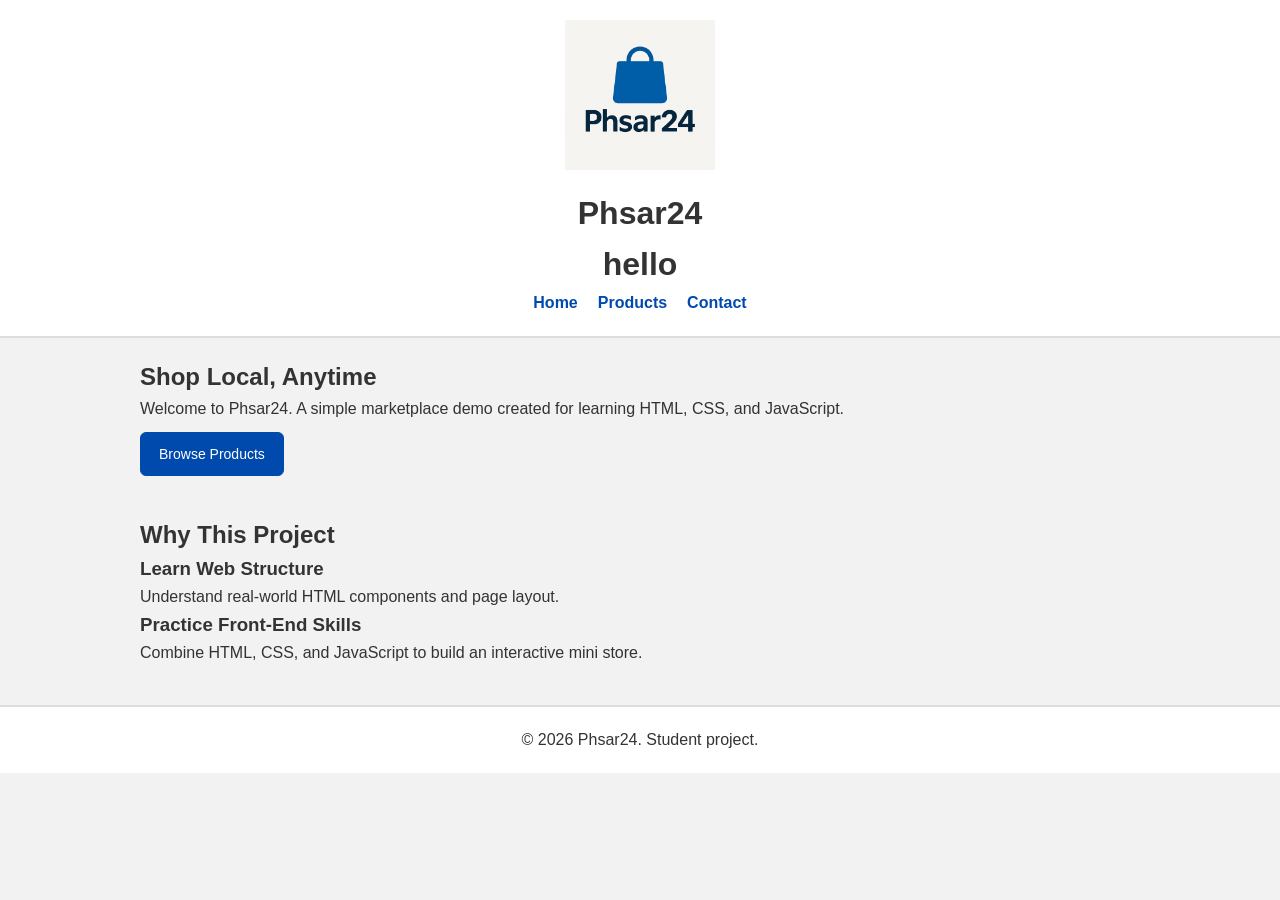
<file: index.html>
<!DOCTYPE html>
<html lang="en">
<head>
  <meta charset="UTF-8">
  <title>Phsar24 - Home</title>
  <link rel="stylesheet" href="css/global.css">
</head>
<body>

  <header class="site-header">
    <img src="images/phsar24-logo.png" alt="Phsar24 Logo" width="150">
    <h1>Phsar24</h1>
    <h1>hello</h1>
    <nav>
      <ul>
        <li><a href="index.html">Home</a></li>
        <li><a href="products.html">Products</a></li>
        <li><a href="contact.html">Contact</a></li>
      </ul>
    </nav>
  </header>

  <main class="page">
    <section>
      <h2>Shop Local, Anytime</h2>
      <p>Welcome to Phsar24. A simple marketplace demo created for learning HTML, CSS, and JavaScript.</p>
      <a id="browse-link" class="btn-primary" href="products.html">Browse Products</a>
    </section>

    <section>
      <h2>Why This Project</h2>

      <article>
        <h3>Learn Web Structure</h3>
        <p>Understand real-world HTML components and page layout.</p>
      </article>

      <article>
        <h3>Practice Front-End Skills</h3>
        <p>Combine HTML, CSS, and JavaScript to build an interactive mini store.</p>
      </article>
    </section>
  </main>

  <footer class="site-footer">
    <p>&copy; <span id="year"></span> Phsar24. Student project.</p>
  </footer>

  <script src="js/main.js"></script>
</body>
</html>
</file>
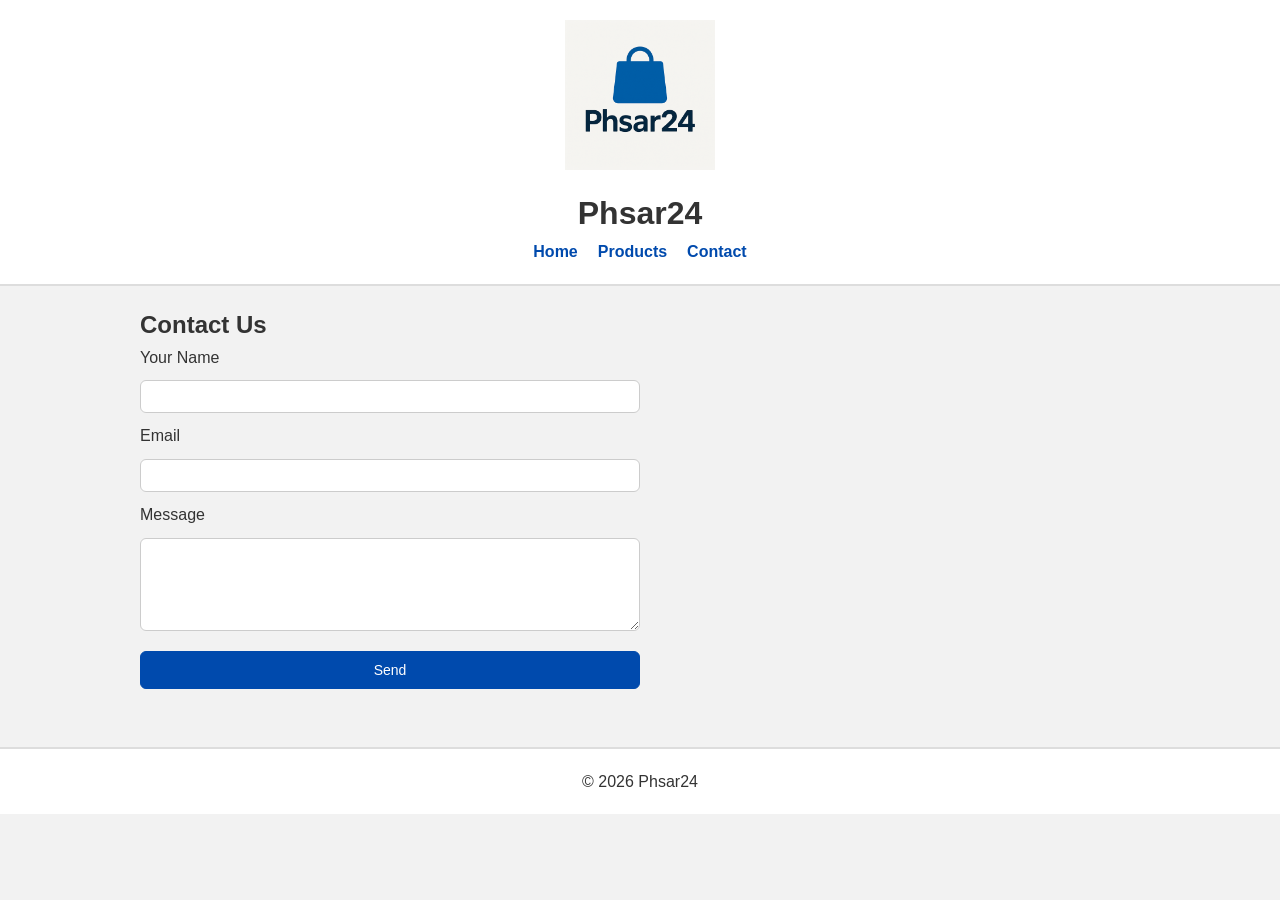
<file: contact.html>
<!DOCTYPE html>
<html lang="en">
<head>
  <meta charset="UTF-8">
  <title>Phsar24 - Contact</title>
  <link rel="stylesheet" href="css/global.css">
</head>
<body>

  <header class="site-header">
    <img src="images/phsar24-logo.png" alt="Phsar24 Logo" width="150">
    <h1>Phsar24</h1>
    <nav>
      <ul>
        <li><a href="index.html">Home</a></li>
        <li><a href="products.html">Products</a></li>
        <li><a href="contact.html">Contact</a></li>
      </ul>
    </nav>
  </header>

  <main class="page">
    <section>
      <h2>Contact Us</h2>

      <form id="contact-form" class="contact-form">
        <label for="name">Your Name</label>
        <input id="name" type="text" required>

        <label for="email">Email</label>
        <input id="email" type="email" required>

        <label for="message">Message</label>
        <textarea id="message" rows="5" required></textarea>

        <button type="submit" class="btn-primary">Send</button>

        <p id="contact-status" class="contact-status"></p>
      </form>
    </section>
  </main>

  <footer class="site-footer">
    <p>&copy; <span id="year"></span> Phsar24</p>
  </footer>

  <script src="js/main.js"></script>
</body>
</html>
</file>
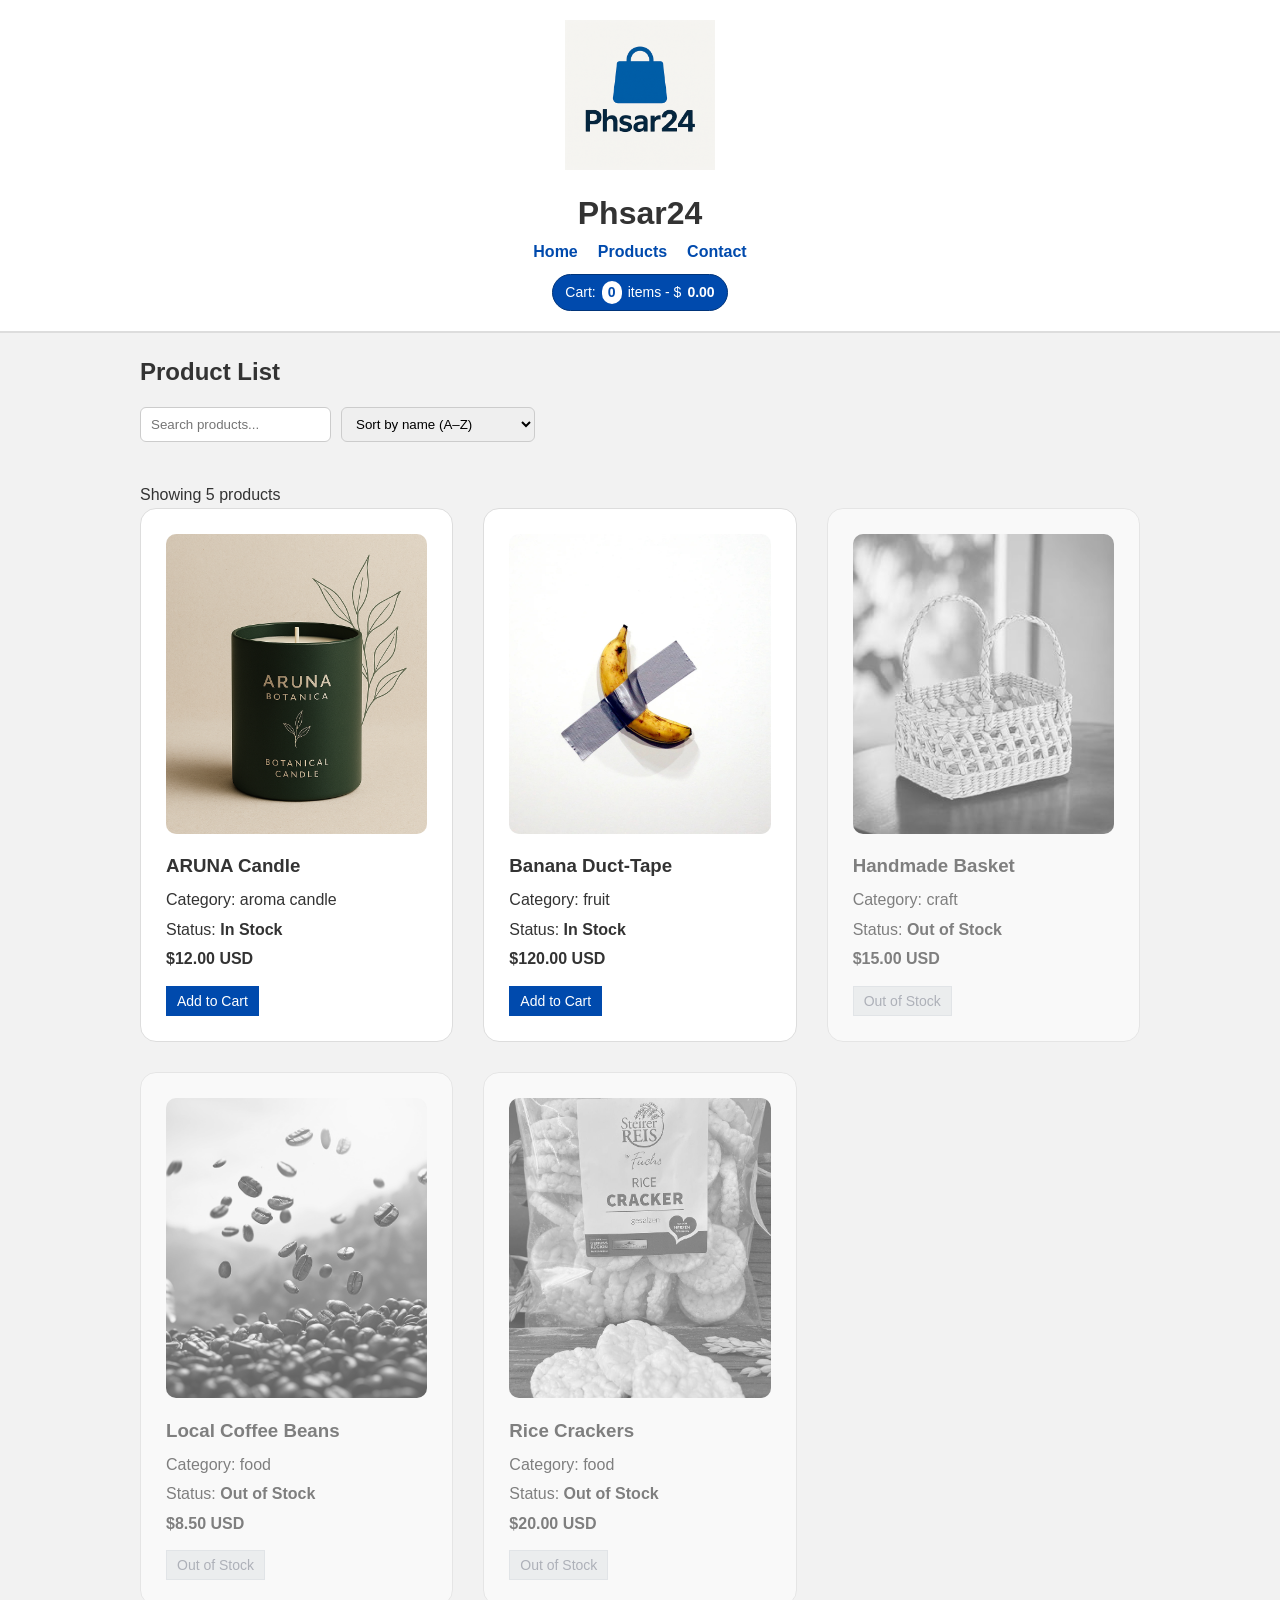
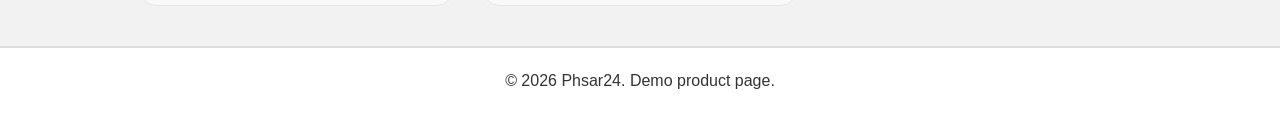
<file: products.html>
<!DOCTYPE html>
<html lang="en">
<head>
  <meta charset="UTF-8">
  <title>Phsar24 - Products</title>
  <link rel="stylesheet" href="css/global.css">
</head>
<body>

  <header class="site-header">
    <img src="images/phsar24-logo.png" alt="Phsar24 Logo" width="150">
    <h1>Phsar24</h1>
    <nav>
      <ul>
        <li><a href="index.html">Home</a></li>
        <li><a href="products.html">Products</a></li>
        <li><a href="contact.html">Contact</a></li>
      </ul>
    </nav>

<!-- S15: simple cart display -->
    <div id="cart-info">
      Cart:
      <span id="cart-count">0</span> items -
      $<span id="cart-total">0.00</span>
    </div>

  </header>

  <main class="page">
    <section class="products-header">
      <h2>Product List</h2>

      <!-- simple controls you can extend in Week 5 -->
      <div class="product-controls">
        <input
          id="search-box"
          type="text"
          placeholder="Search products..."
        >

        <select id="sort">
          <option value="name">Sort by name (A–Z)</option>
          <option value="price">Sort by price (low to high)</option>
        </select>
      </div>
    </section>

    <!-- JS will render product cards into this container -->
    <p id="product-count"></p>
    <section id="product-list" class="product-grid"></section>
  </main>

  <footer class="site-footer">
    <p>&copy; <span id="year"></span> Phsar24. Demo product page.</p>
  </footer>

  <script src="js/main.js"></script>
</body>
</html>
</file>
<file: css/global.css>
* {
  margin: 0;
  padding: 0;
  box-sizing: border-box;
}

body {
  font-family: Arial, sans-serif;
  background: #f2f2f2;
  color: #333;
  line-height: 1.6;
}

/* layout helpers */

.page {
  width: 80%;
  max-width: 1000px;
  margin: 0 auto 40px auto;
}

/* HEADER */

.site-header {
  text-align: center;
  padding: 20px;
  background: #fff;
  border-bottom: 2px solid #ddd;
  margin-bottom: 20px;
}

.site-header img {
  margin-bottom: 10px;
}

nav ul {
  list-style: none;
  display: flex;
  justify-content: center;
  gap: 20px;
}

nav a {
  color: #004aad;
  text-decoration: none;
  font-weight: bold;
}

nav a:hover {
  text-decoration: underline;
}

/* generic sections */

section {
  margin-bottom: 40px;
}

/* BUTTONS / LINKS */

.btn-primary,
#browse-link {
  display: inline-block;
  margin-top: 10px;
  padding: 10px 18px;
  border-radius: 6px;
  border: 1px solid #004aad;
  background: #004aad;
  color: #fff;
  text-decoration: none;
  font-size: 14px;
  cursor: pointer;
}

.btn-primary:hover,
#browse-link:hover {
  background: #00347a;
}

/* PRODUCT GRID */

.products-header {
  display: flex;
  flex-direction: column;
  gap: 16px;
}

.product-controls {
  display: flex;
  flex-wrap: wrap;
  gap: 10px;
}

.product-controls input,
.product-controls select {
  padding: 8px 10px;
  border-radius: 6px;
  border: 1px solid #ccc;
}

.product-grid {
  display: grid;
  grid-template-columns: repeat(3, 1fr);
  gap: 30px;
}

.product-card {
  background: #fff;
  padding: 25px;
  border: 1px solid #ddd;
  border-radius: 16px;
}

.product-card img {
  width: 100%;
  margin-bottom: 10px;
  height: 300px;
  object-fit: cover;
  border-radius: 10px;
  transition: box-shadow 0.3s ease, transform 0.2s ease;
}

.product-card:hover {
  box-shadow: 0 0 25px rgba(0, 136, 255, 0.35);
  transform: translateY(-4px);
}

.product-card h3 {
  margin-bottom: 6px;
}

.product-card p {
  margin-bottom: 4px;
}

.btn-add {
  margin-top: 10px;
  padding: 6px 10px;
  border: 1px solid #004aad;
  background: #004aad;
  color: #fff;
  cursor: pointer;
  font-size: 14px;
}

.btn-add:hover {
  background: #00347a;
}

/* CONTACT FORM */

.contact-form {
  display: flex;
  flex-direction: column;
  gap: 10px;
  max-width: 500px;
}

.contact-form input,
.contact-form textarea {
  padding: 8px 10px;
  border-radius: 6px;
  border: 1px solid #ccc;
}

.contact-status {
  margin-top: 8px;
  font-size: 14px;
}

/* FOOTER */

.site-footer {
  text-align: center;
  padding: 20px;
  margin-top: 20px;
  border-top: 2px solid #ddd;
  background: #fff;
}

/* RESPONSIVE */

@media (max-width: 768px) {
  .product-grid {
    grid-template-columns: repeat(2, 1fr);
  }

  .page {
    width: 90%;
  }
}

@media (max-width: 500px) {
  nav ul {
    flex-direction: column;
    gap: 10px;
  }

  .product-grid {
    grid-template-columns: 1fr;
  }
}


/* CART INFO IN HEADER */

#cart-info {
  display: inline-flex;
  align-items: center;
  gap: 6px;

  margin-top: 10px;
  padding: 6px 12px;

  font-size: 14px;
  color: #fff;
  background-color: #004aad;

  border-radius: 999px;
  border: 1px solid #00347a;
}

#cart-info span {
  font-weight: bold;
}

#cart-count {
  padding: 0 6px;
  border-radius: 999px;
  background-color: #fff;
  color: #004aad;
  min-width: 20px;
  text-align: center;
}

/* optional: highlight when there are items in cart */
.cart-has-items #cart-info {
  box-shadow: 0 0 12px rgba(0, 136, 255, 0.5);
}

/*Out of stock button*/ 
.btn-add.out-ouf-stock,
.btn-add:disabled {
  background-color: #e5e7eb;  /*Light gray*/ 
  color: #6b7280;             /*muted text*/ 
  border: 1px solid #d1d5db; 
  cursor: not-allowed; 
  opacity: 0.85;
}

/*Optional: remove hover effect*/ 
.btn-add.out-ouf-stock:hover,
.btn-add:disabled:hover {
  background-color: #e5e7eb;
}

.product-out{
  opacity: 0.6; 
}
.product-out img {
  filter: grayscale(100%);
}
</file>
